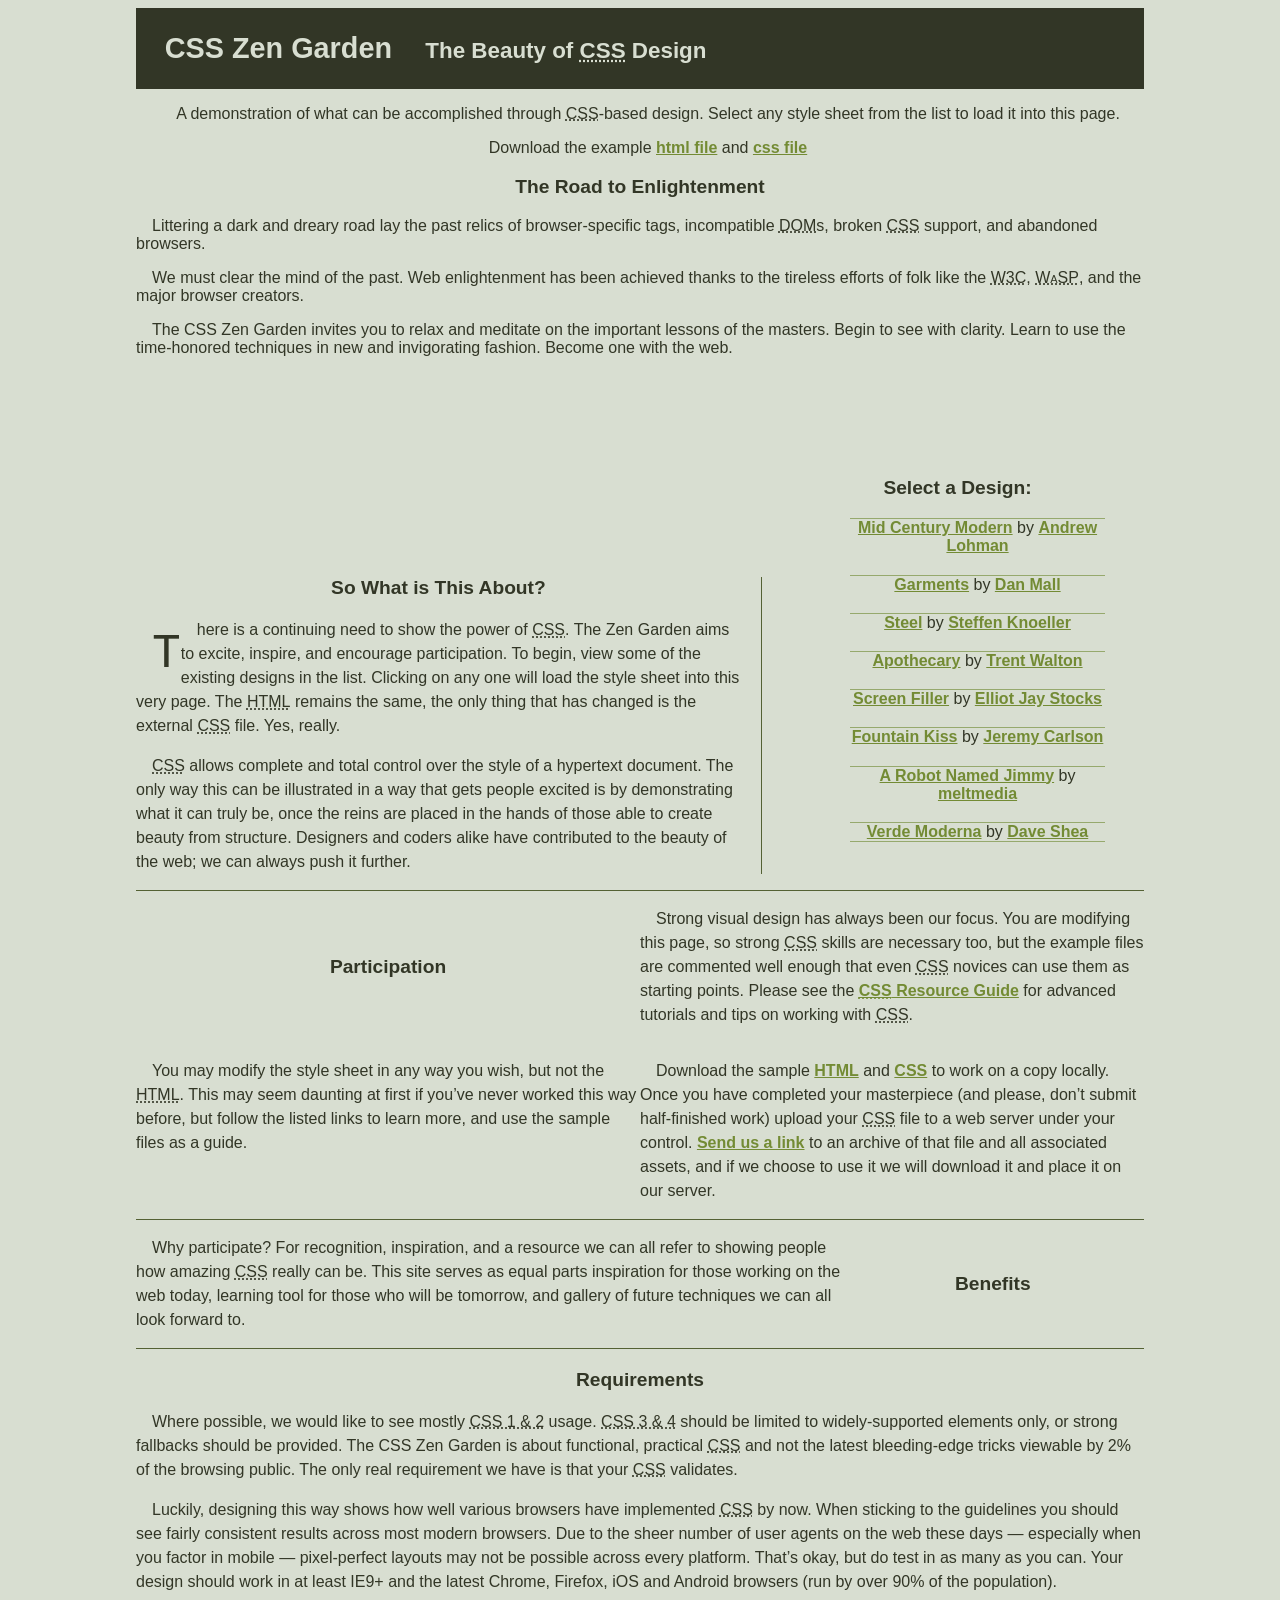
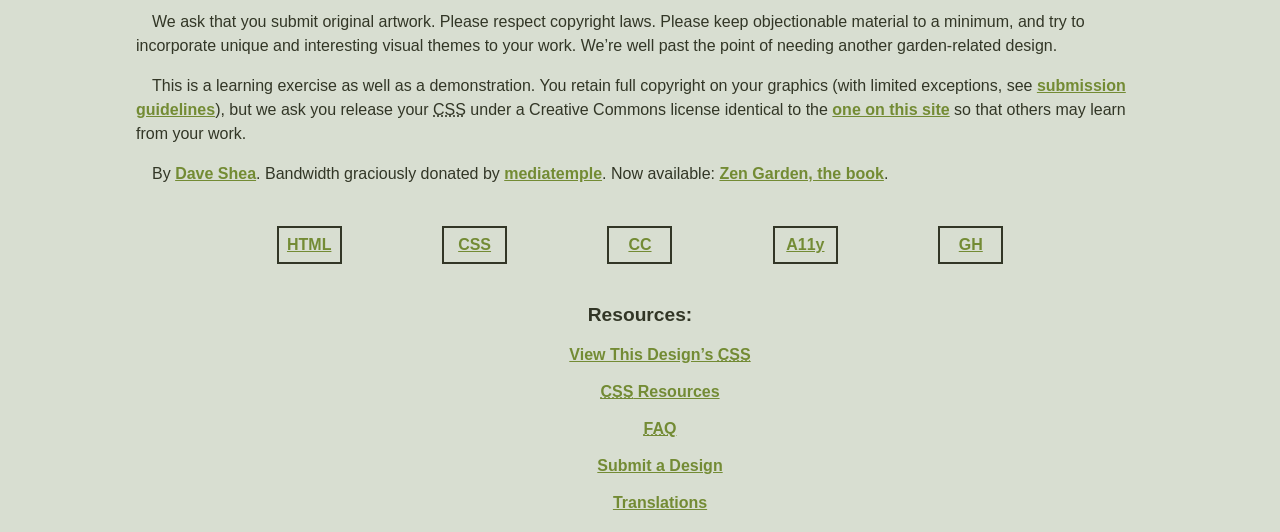
<file: CSS Zen Garden/index.html>
<!DOCTYPE html>
<html lang="en">
<head>
	<meta charset="utf-8">
	<title>CSS Zen Garden: The Beauty of CSS Design</title>

	<link rel="stylesheet" media="screen" href="style.css">
	<link rel="alternate" type="application/rss+xml" title="RSS" href="http://www.csszengarden.com/zengarden.xml">

	<meta name="viewport" content="width=device-width, initial-scale=1.0">
	<meta name="author" content="Dave Shea">
	<meta name="description" content="A demonstration of what can be accomplished visually through CSS-based design.">
	<meta name="robots" content="all">


	<!--[if lt IE 9]>
	<script src="script/html5shiv.js"></script>
	<![endif]-->
</head>

<!--



	View source is a feature, not a bug. Thanks for your curiosity and
	interest in participating!

	Here are the submission guidelines for the new and improved csszengarden.com:

	- CSS3? Of course! Prefix for ALL browsers where necessary.
	- go responsive; test your layout at multiple screen sizes.
	- your browser testing baseline: IE9+, recent Chrome/Firefox/Safari, and iOS/Android
	- Graceful degradation is acceptable, and in fact highly encouraged.
	- use classes for styling. Don't use ids.
	- web fonts are cool, just make sure you have a license to share the files. Hosted
	  services that are applied via the CSS file (ie. Google Fonts) will work fine, but
	  most that require custom HTML won't. TypeKit is supported, see the readme on this
	  page for usage instructions: https://github.com/mezzoblue/csszengarden.com/

	And a few tips on building your CSS file:

	- use :first-child, :last-child and :nth-child to get at non-classed elements
	- use ::before and ::after to create pseudo-elements for extra styling
	- use multiple background images to apply as many as you need to any element
	- use the Kellum Method for image replacement, if still needed. http://goo.gl/GXxdI
	- don't rely on the extra divs at the bottom. Use ::before and ::after instead.

		
-->

<body id="css-zen-garden">
<div class="page-wrapper">

	<section class="intro" id="zen-intro">
		<header role="banner">
			<h1>CSS Zen Garden</h1>
			<h2>The Beauty of <abbr title="Cascading Style Sheets">CSS</abbr> Design</h2>
		</header>

		<div class="summary" id="zen-summary" role="article">
			<p>A demonstration of what can be accomplished through <abbr title="Cascading Style Sheets">CSS</abbr>-based design. Select any style sheet from the list to load it into this page.</p>
			<p>Download the example <a href="/examples/index" title="This page's source HTML code, not to be modified.">html file</a> and <a href="/examples/style.css" title="This page's sample CSS, the file you may modify.">css file</a></p>
		</div>

		<div class="preamble" id="zen-preamble" role="article">
			<h3>The Road to Enlightenment</h3>
			<p>Littering a dark and dreary road lay the past relics of browser-specific tags, incompatible <abbr title="Document Object Model">DOM</abbr>s, broken <abbr title="Cascading Style Sheets">CSS</abbr> support, and abandoned browsers.</p>
			<p>We must clear the mind of the past. Web enlightenment has been achieved thanks to the tireless efforts of folk like the <abbr title="World Wide Web Consortium">W3C</abbr>, <abbr title="Web Standards Project">WaSP</abbr>, and the major browser creators.</p>
			<p>The CSS Zen Garden invites you to relax and meditate on the important lessons of the masters. Begin to see with clarity. Learn to use the time-honored techniques in new and invigorating fashion. Become one with the web.</p>
		</div>
	</section>

	<div class="main supporting" id="zen-supporting" role="main">
		<div class="explanation" id="zen-explanation" role="article">
			<h3>So What is This About?</h3>
			<p>There is a continuing need to show the power of <abbr title="Cascading Style Sheets">CSS</abbr>. The Zen Garden aims to excite, inspire, and encourage participation. To begin, view some of the existing designs in the list. Clicking on any one will load the style sheet into this very page. The <abbr title="HyperText Markup Language">HTML</abbr> remains the same, the only thing that has changed is the external <abbr title="Cascading Style Sheets">CSS</abbr> file. Yes, really.</p>
			<p><abbr title="Cascading Style Sheets">CSS</abbr> allows complete and total control over the style of a hypertext document. The only way this can be illustrated in a way that gets people excited is by demonstrating what it can truly be, once the reins are placed in the hands of those able to create beauty from structure. Designers and coders alike have contributed to the beauty of the web; we can always push it further.</p>
		</div>

		<div class="participation" id="zen-participation" role="article">
			<h3>Participation</h3>
			<p>Strong visual design has always been our focus. You are modifying this page, so strong <abbr title="Cascading Style Sheets">CSS</abbr> skills are necessary too, but the example files are commented well enough that even <abbr title="Cascading Style Sheets">CSS</abbr> novices can use them as starting points. Please see the <a href="/pages/resources/" title="A listing of CSS-related resources"><abbr title="Cascading Style Sheets">CSS</abbr> Resource Guide</a> for advanced tutorials and tips on working with <abbr title="Cascading Style Sheets">CSS</abbr>.</p>
			<p>You may modify the style sheet in any way you wish, but not the <abbr title="HyperText Markup Language">HTML</abbr>. This may seem daunting at first if you&#8217;ve never worked this way before, but follow the listed links to learn more, and use the sample files as a guide.</p>
			<p>Download the sample <a href="/examples/index" title="This page's source HTML code, not to be modified.">HTML</a> and <a href="/examples/style.css" title="This page's sample CSS, the file you may modify.">CSS</a> to work on a copy locally. Once you have completed your masterpiece (and please, don&#8217;t submit half-finished work) upload your <abbr title="Cascading Style Sheets">CSS</abbr> file to a web server under your control. <a href="/pages/submit/" title="Use the contact form to send us your CSS file">Send us a link</a> to an archive of that file and all associated assets, and if we choose to use it we will download it and place it on our server.</p>
		</div>

		<div class="benefits" id="zen-benefits" role="article">
			<h3>Benefits</h3>
			<p>Why participate? For recognition, inspiration, and a resource we can all refer to showing people how amazing <abbr title="Cascading Style Sheets">CSS</abbr> really can be. This site serves as equal parts inspiration for those working on the web today, learning tool for those who will be tomorrow, and gallery of future techniques we can all look forward to.</p>
		</div>

		<div class="requirements" id="zen-requirements" role="article">
			<h3>Requirements</h3>
			<p>Where possible, we would like to see mostly <abbr title="Cascading Style Sheets, levels 1 and 2">CSS 1 &amp; 2</abbr> usage. <abbr title="Cascading Style Sheets, levels 3 and 4">CSS 3 &amp; 4</abbr> should be limited to widely-supported elements only, or strong fallbacks should be provided. The CSS Zen Garden is about functional, practical <abbr title="Cascading Style Sheets">CSS</abbr> and not the latest bleeding-edge tricks viewable by 2% of the browsing public. The only real requirement we have is that your <abbr title="Cascading Style Sheets">CSS</abbr> validates.</p>
			<p>Luckily, designing this way shows how well various browsers have implemented <abbr title="Cascading Style Sheets">CSS</abbr> by now. When sticking to the guidelines you should see fairly consistent results across most modern browsers. Due to the sheer number of user agents on the web these days &#8212; especially when you factor in mobile &#8212; pixel-perfect layouts may not be possible across every platform. That&#8217;s okay, but do test in as many as you can. Your design should work in at least IE9+ and the latest Chrome, Firefox, iOS and Android browsers (run by over 90% of the population).</p>
			<p>We ask that you submit original artwork. Please respect copyright laws. Please keep objectionable material to a minimum, and try to incorporate unique and interesting visual themes to your work. We&#8217;re well past the point of needing another garden-related design.</p>
			<p>This is a learning exercise as well as a demonstration. You retain full copyright on your graphics (with limited exceptions, see <a href="/pages/submit/guidelines/">submission guidelines</a>), but we ask you release your <abbr title="Cascading Style Sheets">CSS</abbr> under a Creative Commons license identical to the <a href="http://creativecommons.org/licenses/by-nc-sa/3.0/" title="View the Zen Garden's license information.">one on this site</a> so that others may learn from your work.</p>
			<p role="contentinfo">By <a href="http://www.mezzoblue.com/">Dave Shea</a>. Bandwidth graciously donated by <a href="http://www.mediatemple.net/">mediatemple</a>. Now available: <a href="http://www.amazon.com/exec/obidos/ASIN/0321303474/mezzoblue-20/">Zen Garden, the book</a>.</p>
		</div>

		<footer>
			<a href="http://validator.w3.org/check/referer" title="Check the validity of this site&#8217;s HTML" class="zen-validate-html">HTML</a>
			<a href="http://jigsaw.w3.org/css-validator/check/referer" title="Check the validity of this site&#8217;s CSS" class="zen-validate-css">CSS</a>
			<a href="http://creativecommons.org/licenses/by-nc-sa/3.0/" title="View the Creative Commons license of this site: Attribution-NonCommercial-ShareAlike." class="zen-license">CC</a>
			<a href="http://mezzoblue.com/zengarden/faq/#aaa" title="Read about the accessibility of this site" class="zen-accessibility">A11y</a>
			<a href="https://github.com/mezzoblue/csszengarden.com" title="Fork this site on Github" class="zen-github">GH</a>
		</footer>

	</div>


	<aside class="sidebar" role="complementary">
		<div class="wrapper">

			<div class="design-selection" id="design-selection">
				<h3 class="select">Select a Design:</h3>
				<nav role="navigation">
					<ul>
					<li>
						<a href="/221/" class="design-name">Mid Century Modern</a> by						<a href="http://andrewlohman.com/" class="designer-name">Andrew Lohman</a>
					</li>					<li>
						<a href="/220/" class="design-name">Garments</a> by						<a href="http://danielmall.com/" class="designer-name">Dan Mall</a>
					</li>					<li>
						<a href="/219/" class="design-name">Steel</a> by						<a href="http://steffen-knoeller.de" class="designer-name">Steffen Knoeller</a>
					</li>					<li>
						<a href="/218/" class="design-name">Apothecary</a> by						<a href="http://trentwalton.com" class="designer-name">Trent Walton</a>
					</li>					<li>
						<a href="/217/" class="design-name">Screen Filler</a> by						<a href="http://elliotjaystocks.com/" class="designer-name">Elliot Jay Stocks</a>
					</li>					<li>
						<a href="/216/" class="design-name">Fountain Kiss</a> by						<a href="http://jeremycarlson.com" class="designer-name">Jeremy Carlson</a>
					</li>					<li>
						<a href="/215/" class="design-name">A Robot Named Jimmy</a> by						<a href="http://meltmedia.com/" class="designer-name">meltmedia</a>
					</li>					<li>
						<a href="/214/" class="design-name">Verde Moderna</a> by						<a href="http://www.mezzoblue.com/" class="designer-name">Dave Shea</a>
					</li>					</ul>
				</nav>
			</div>

			<div class="design-archives" id="design-archives">
				<h3 class="archives">Archives:</h3>
				<nav role="navigation">
					<ul>
						<li class="next">
							<a href="/214/page1">
								Next Designs <span class="indicator">&rsaquo;</span>
							</a>
						</li>
						<li class="viewall">
							<a href="/pages/alldesigns/" title="View every submission to the Zen Garden.">
								View All Designs							</a>
						</li>
					</ul>
				</nav>
			</div>

			<div class="zen-resources" id="zen-resources">
				<h3 class="resources">Resources:</h3>
				<ul>
					<li class="view-css">
						<a href="style.css" title="View the source CSS file of the currently-viewed design.">
							View This Design&#8217;s <abbr title="Cascading Style Sheets">CSS</abbr>						</a>
					</li>
					<li class="css-resources">
						<a href="/pages/resources/" title="Links to great sites with information on using CSS.">
							<abbr title="Cascading Style Sheets">CSS</abbr> Resources						</a>
					</li>
					<li class="zen-faq">
						<a href="/pages/faq/" title="A list of Frequently Asked Questions about the Zen Garden.">
							<abbr title="Frequently Asked Questions">FAQ</abbr>						</a>
					</li>
					<li class="zen-submit">
						<a href="/pages/submit/" title="Send in your own CSS file.">
							Submit a Design						</a>
					</li>
					<li class="zen-translations">
						<a href="/pages/translations/" title="View translated versions of this page.">
							Translations						</a>
					</li>
				</ul>
			</div>
		</div>
	</aside>


</div>

<!--

	These superfluous divs/spans were originally provided as catch-alls to add extra imagery.
	These days we have full ::before and ::after support, favour using those instead.
	These only remain for historical design compatibility. They might go away one day.
		
-->
<div class="extra1" role="presentation"></div><div class="extra2" role="presentation"></div><div class="extra3" role="presentation"></div>
<div class="extra4" role="presentation"></div><div class="extra5" role="presentation"></div><div class="extra6" role="presentation"></div>

</body>
</html>
</file>
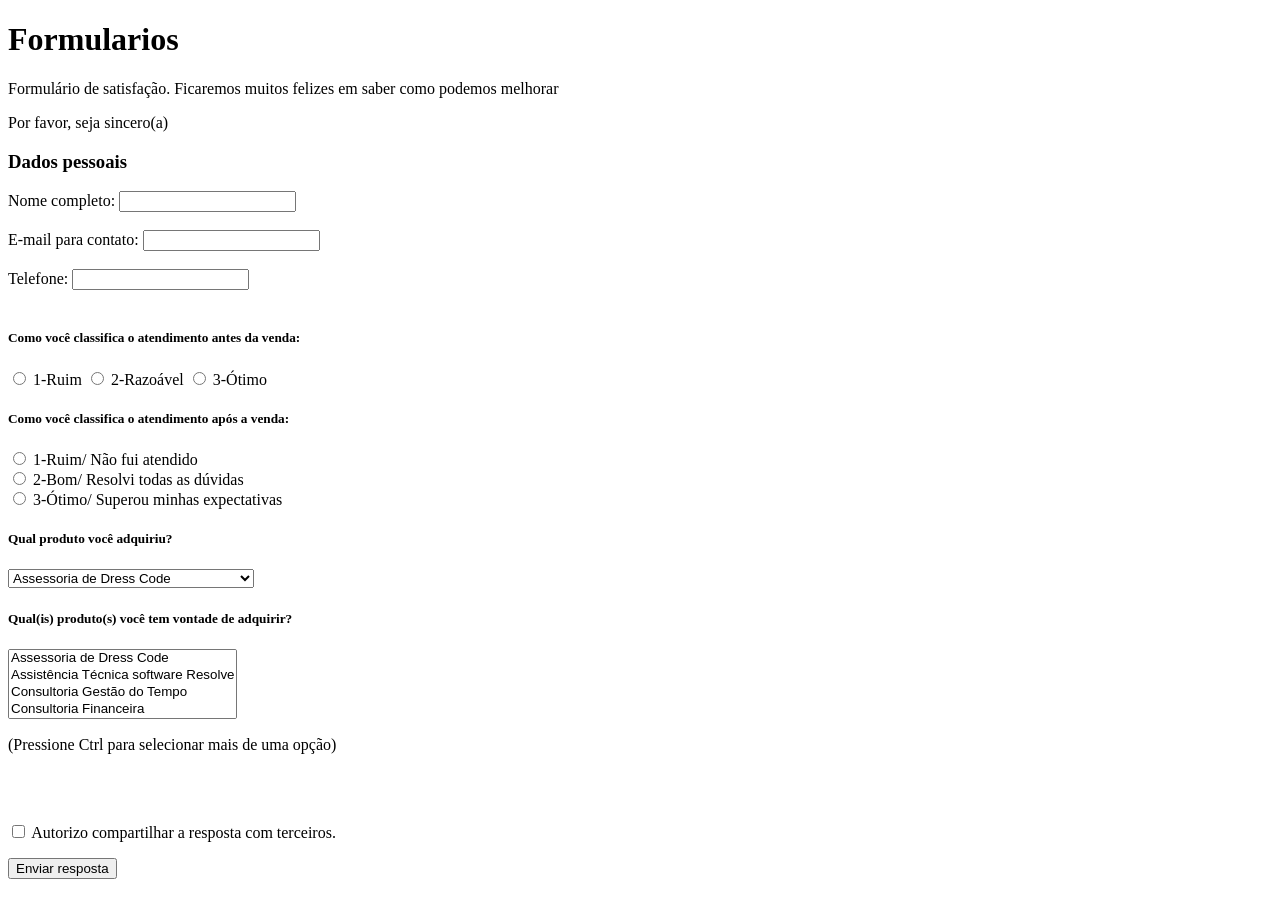
<file: formulario.html>
<!DOCTYPE html>
<html >
<head>
    <title>Formularios PD</title>
</head>

<body>
    <h1>Formularios</h1>
    <P>Formulário de satisfação. Ficaremos muitos felizes em saber como podemos melhorar</P>
    <p>Por favor, seja sincero(a)</P>
        <form action="destino.html" method="POST">
            <section>
                <h3>Dados pessoais</h3>
                <label for="nome">Nome completo:</label>
                <input id="nome" type="text"/>
                <br></br>
                <label for="email">E-mail para contato:</label>
                <input id="email" type="email"/>
                <br></br>
                <label for="tel">Telefone:</label>
                <input id="tel" type="tel"/>
                <br></br>
                
            </section>
            
            <section>
                <p>
                    <h5>Como você classifica o atendimento antes da venda:</h5>
                    <input type="radio" name="atendimentopre" id="1"/>
                    <label for="1">1-Ruim</label>
                    <input type="radio" name="atendimentopre" id="2"/>
                    <label for="2">2-Razoável</label>
                    <input type="radio" name="atendimentopre" id="3"/>
                    <label for="3">3-Ótimo</label>

                </p>
                <p>
                    <h5>Como você classifica o atendimento após a venda:</h5>
                    <input type="radio" name="atendimentopos" id="4"/>
                    <label for="4">1-Ruim/ Não fui atendido </label>
                    <br>
                    <input type="radio" name="atendimentopos" id="5"/>
                    <label for="5">2-Bom/ Resolvi todas as dúvidas </label>
                    <br>
                    <input type="radio" name="atendimentopos" id="6"/>
                    <label for="6">3-Ótimo/ Superou minhas expectativas </label>
                   
                </p>
               
                <p>
                    <label for="produto">
                        <h5>Qual produto você adquiriu?</h5>
                    </label>
                    <select>
                        <option>Assessoria de Dress Code</option>
                        <option>Assistência Técnica software Resolve</option>
                        <option>Consultoria Gestão do Tempo</option>
                        <option>Consultoria Financeira</option>
                        <option>Treinamento Software Resolve</option>    
                    </select>
                </p>
                <p>
                    <label for="produto">
                        <h5>Qual(is) produto(s) você tem vontade de adquirir?</h5>
                    </label>
                    <select multiple>
                        <option>Assessoria de Dress Code</option>
                        <option>Assistência Técnica software Resolve</option>
                        <option>Consultoria Gestão do Tempo</option>
                        <option>Consultoria Financeira</option>
                        <option>Treinamento Software Resolve</option>    
                    </select>
                    <p>(Pressione Ctrl para selecionar mais de uma opção)</p>
                </p>
                <br></br>
                <p>
                    <input id="aceitotermos" type="checkbox" />
                    <label for="aceitotermos">Autorizo compartilhar a resposta com terceiros.</label>
                </p>
                <p>
                    <input type="submit" value="Enviar resposta" />
                </p>
            </section>
        </form>
         
 </body>
</html>
</file>
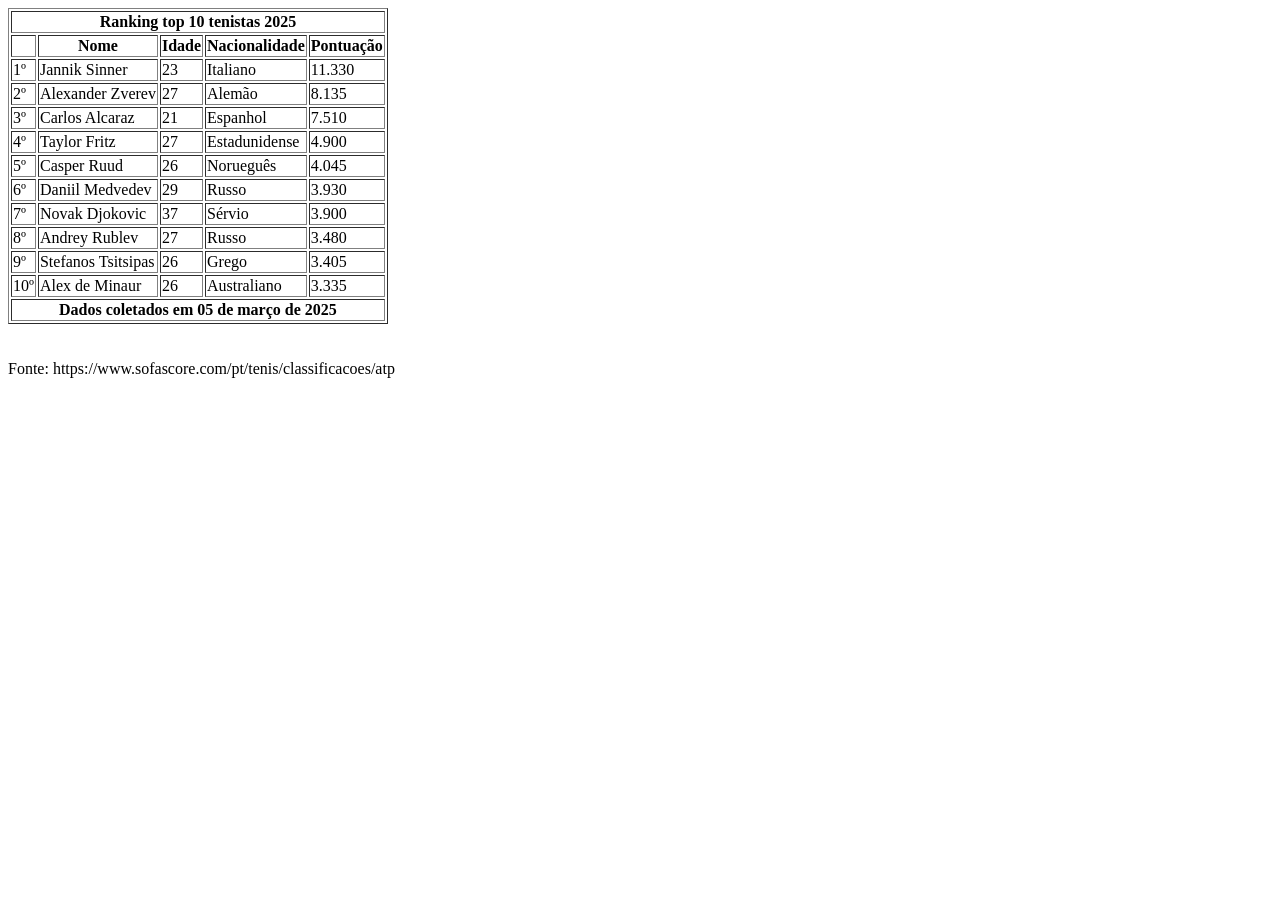
<file: tenistas.html>
<!DOCTYPE html>
<html >
<head>
    <title>Tabelas PD</title>
</head>
<body>
    <table border="1">
        <thead>
            <tr>
                <th colspan="5">Ranking top 10 tenistas 2025</th>
            </tr>
            <tr>
                <th></th>
                <th>Nome</th>
                <th>Idade</th>
                <th>Nacionalidade</th>
                <th>Pontuação</th>
            </tr>
        </thead> 
        <tbody>
            <tr>
                <td>1º</td>
                <td>Jannik Sinner</td>
                <td>23</td>
                <td>Italiano</td>
                <td>11.330</td>
            </tr>
            <tr>
                <td>2º</td>
                <td>Alexander Zverev</td>
                <td>27</td>
                <td>Alemão</td>
                <td>8.135</td>
            </tr>
            <tr>
                <td>3º</td>
                <td>Carlos Alcaraz</td>
                <td>21</td>
                <td>Espanhol</td>
                <td>7.510</td>
            </tr>
            <tr>
                <td>4º</td>
                <td>Taylor Fritz</td>
                <td>27</td>
                <td>Estadunidense</td>
                <td>4.900</td>
            </tr>
            <tr>
                <td>5º</td>
                <td>Casper Ruud</td>
                <td>26</td>
                <td>Norueguês</td>
                <td>4.045</td>
            </tr>
            <tr>
                <td>6º</td>
                <td>Daniil Medvedev</td>
                <td>29</td>
                <td>Russo</td>
                <td>3.930</td>
            </tr>
            <tr>
                <td>7º</td>
                <td>Novak Djokovic</td>
                <td>37</td>
                <td>Sérvio</td>
                <td>3.900</td>
            </tr>
            <tr>
                <td>8º</td>
                <td>Andrey Rublev</td>
                <td>27</td>
                <td>Russo</td>
                <td>3.480</td>
            </tr>
            <tr>
                <td>9º</td>
                <td>Stefanos Tsitsipas</td>
                <td>26</td>
                <td>Grego</td>
                <td>3.405</td>
            </tr>
            <tr>
                <td>10º</td>
                <td>Alex de Minaur</td>
                <td>26</td>
                <td>Australiano</td>
                <td>3.335</td>
            </tr>
        </tbody>
        <tfoot>
            <th colspan="5"> Dados coletados em 05 de março de 2025</th>
        </tfoot>
    </table>
   </body>
   <br></br>
   <footer>
    Fonte: https://www.sofascore.com/pt/tenis/classificacoes/atp
   </footer>
   </html>
</file>
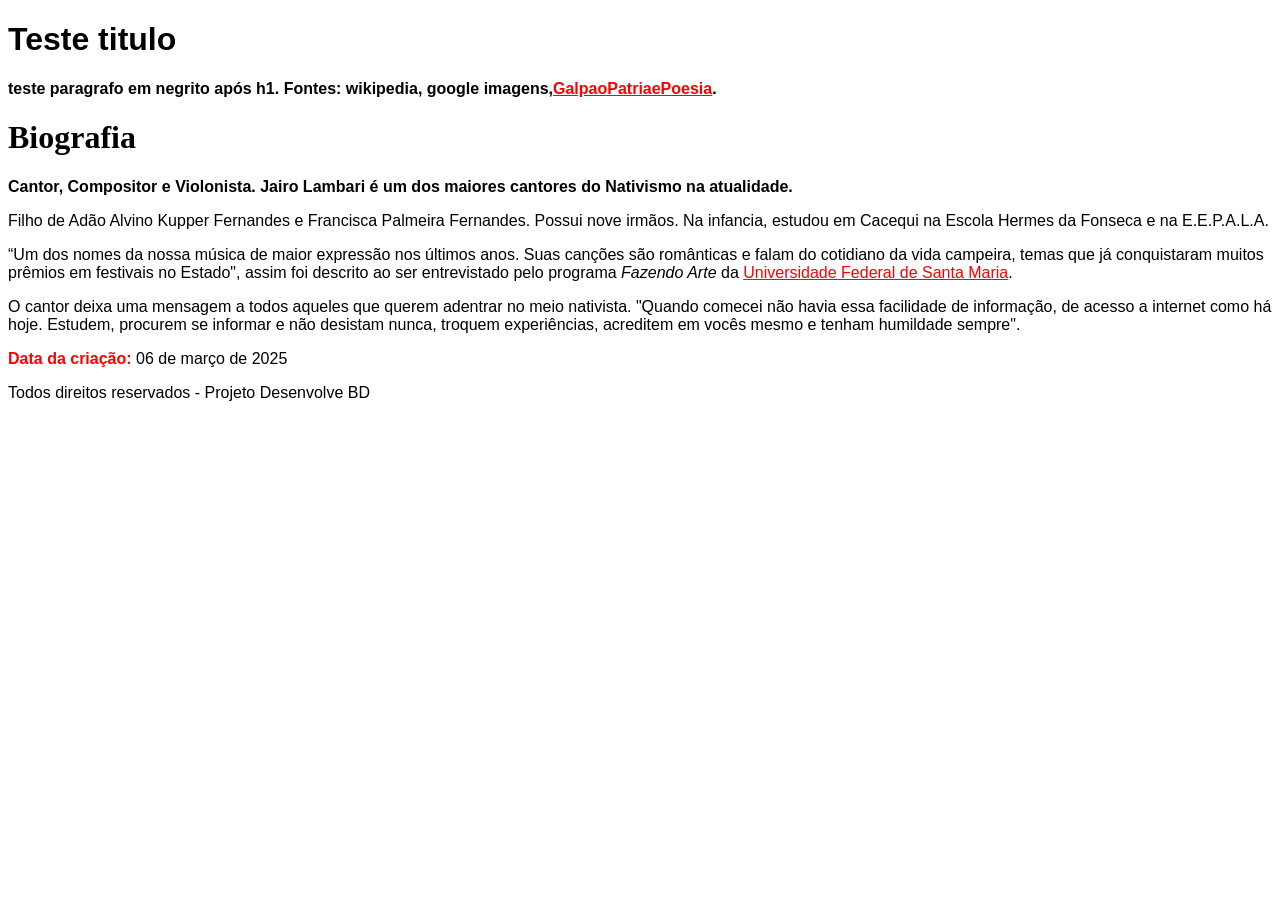
<file: CSS Seletores/seletores.html>
<!DOCTYPE html>
<html >
<head>
    <title>CSS Seletores</title>
    <link href="seletores.css" rel="stylesheet"/>
</head>
<body>
    <h1 class="destaque">Teste titulo</h1>
    <p class="destaque">teste paragrafo em negrito após h1. <strong>Fontes:</strong> wikipedia, google imagens,<a href="https://galpaopatriaepoesia.blogspot.com/2015/09/jairo-lambari-fernandes.html">GalpaoPatriaePoesia</a>.</p>
    <h1 id=bio>Biografia</h1>
    <p>Cantor, Compositor e Violonista. Jairo Lambari <strong>é um dos maiores cantores do Nativismo na atualidade</strong>.</p>
    <p>Filho de Adão Alvino Kupper Fernandes e Francisca Palmeira Fernandes. Possui nove irmãos. Na infancia, estudou em Cacequi na Escola Hermes da Fonseca e na E.E.P.A.L.A.</p>
    <p>“Um dos nomes da nossa música de maior expressão nos últimos anos. Suas canções são românticas e falam do cotidiano da vida campeira, temas que já conquistaram muitos prêmios em festivais no Estado", assim foi descrito ao ser entrevistado pelo programa <em>Fazendo Arte</em> da <a href="https://pt.wikipedia.org/wiki/Universidade_Federal_de_Santa_Maria">Universidade Federal de Santa Maria</a>.</p>
    <p>O cantor deixa uma mensagem a todos aqueles que querem adentrar no meio nativista. "Quando comecei não havia essa facilidade de informação, de acesso a internet como há hoje. Estudem, procurem se informar e não desistam nunca, troquem experiências, acreditem em vocês mesmo e tenham humildade sempre".</p>
    <p><strong class="destaque">Data da criação: </strong> 06 de março de 2025</p>
    <p>Todos direitos reservados - Projeto Desenvolve BD</p>
</body>
</html>
</file>
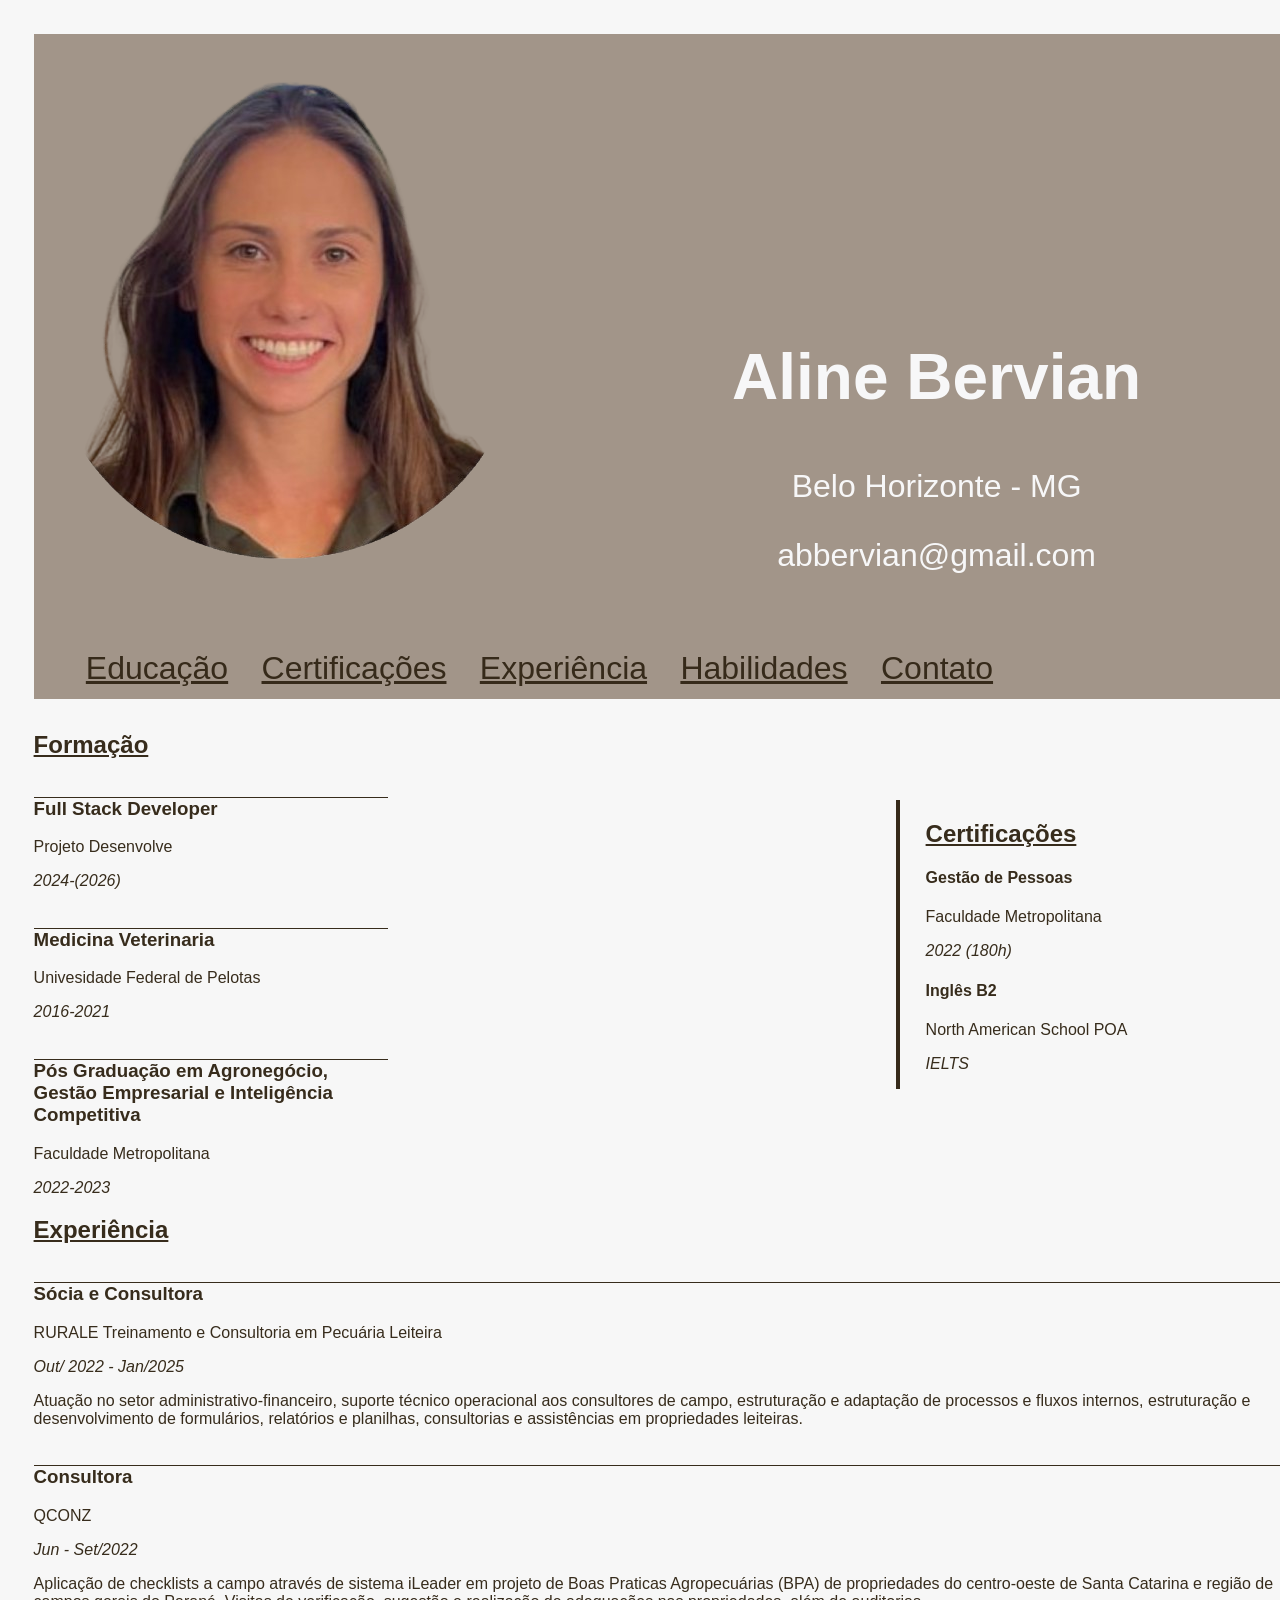
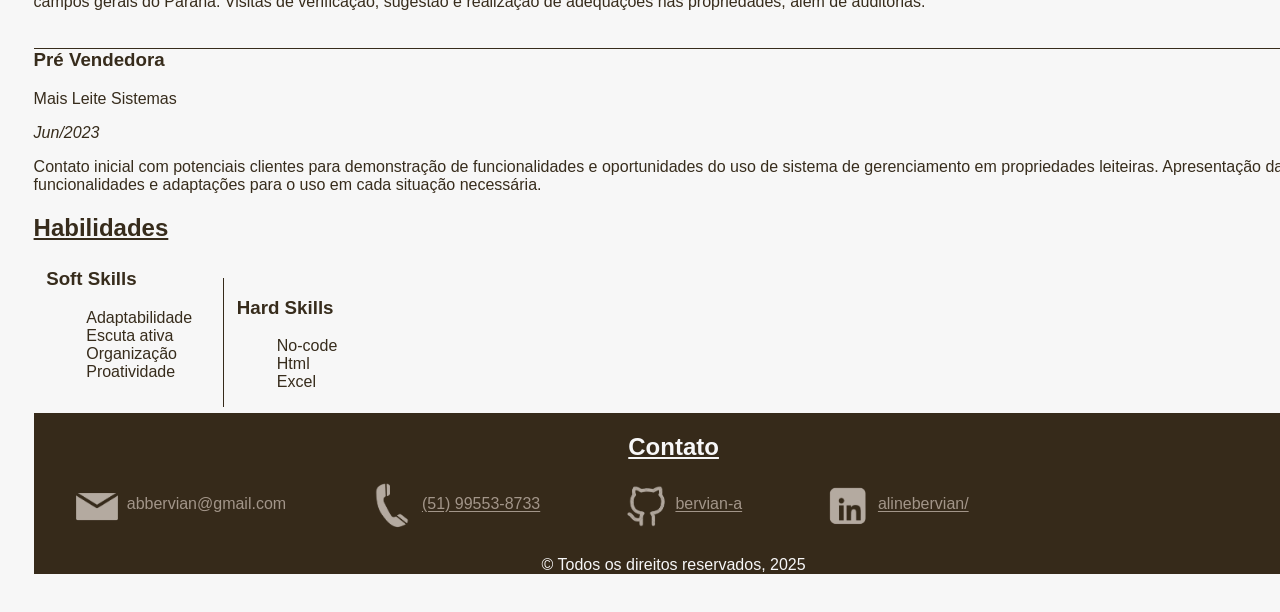
<file: CV/curriculo.html>
<!DOCTYPE html>
<html lang="ptbr">
<head>
    <meta charset="UTF-8">
    <meta name="viewport" content="width=device-width, initial-scale=1.0">

    <link rel="stylesheet" media="screen" href="style.css">

    <title>CV Aline Bervian</title>
</head>
<body class="body">
    <header class="cabecalho">
        <section class="cabecalho-infos">
            <aside id="cabecalho-img">
                <p class="infos-pessoais" id="imgprofile">
                    <img src="perfil-removebg-preview.png" /> 
                </p>
            </aside>
            <div id="cabecalho-info">
                <h1 class="infos-pessoais" id="nome">Aline Bervian</h1>
                <p class="infos-pessoais" id="endereco"> Belo Horizonte - MG </p>
                <p class="infos-pessoais" id="email"> abbervian@gmail.com </p>
            </div>           
        </section>
        <aside class="cabecalho-nav">
            <nav class="nav" role="navigation">
                <ul>
                    <li>
                        <a href="#educacao">Educação</a>
                    </li>
                    <li>
                        <a href="#certificacoes">Certificações</a>
                    </li>
                    <li>
                        <a href="#experiencia">Experiência</a>
                    </li>
                    <li>
                        <a href="#habilidades">Habilidades</a>
                    </li>
                    <li>
                        <a href="#contatos">Contato</a>
                    </li>
    
                </ul>
            </nav>
        </aside>

        
    </header>
    <main class="main">
        <div class="bloco1">
            <section class="formacao">
                <h2 class="subtitulo" id="educacao">Formação</h2>
                <div class="pd">
                    <h3 class="curso">Full Stack Developer</h3>
                    <p class="instituicao">Projeto Desenvolve</p>
                    <p id="ano">2024-(2026)</p>
                </div>
                <div class="ufpel">
                    <h3 class="curso">Medicina Veterinaria</h3>
                    <p class="instituicao">Univesidade Federal de Pelotas</p>
                    <p id="ano">2016-2021</p>
                </div>
                <div class="pg">
                    <h3 class="curso">Pós Graduação em Agronegócio, Gestão Empresarial e Inteligência Competitiva</h3>
                    <p class="instituicao">Faculdade Metropolitana</p>
                    <p id="ano">2022-2023</p>
                </div>
            </section>
        </div>
            <aside>
                <section class="certificacoes">
                    <h2 class="subtitulo" id="certificacoes">Certificações</h2>
                    <div class="gestao-pessoas">
                        <h4 class="curso">Gestão de Pessoas</h4>
                        <p class="instituicao">Faculdade Metropolitana</p>
                        <p class="curso" id="ano">2022 (180h)</p>
                    </div>
                    <div class="ingles">
                        <h4 class="curso">Inglês B2</h4>
                        <p class="instituicao">North American School POA</p>
                        <p class="curso" id="ano">IELTS</p>
                    </div>
                </section>
            </aside>
        
        
        <div class="bloco2">
            <section class="experiencia">
                <h2 class="subtitulo" id="experiencia">Experiência</h2>
                <div class="rurale">
                    <h3 class="cargo">Sócia e Consultora</h3>
                    <p class="empresa">RURALE Treinamento e Consultoria em Pecuária Leiteira</p>
                    <p class="periodo">Out/ 2022 - Jan/2025</p>
                    <p class="descricao-cargo">Atuação no setor administrativo-financeiro, suporte técnico operacional aos consultores de campo, estruturação e adaptação de processos e fluxos internos, estruturação e desenvolvimento de formulários, relatórios e planilhas, consultorias e assistências em propriedades leiteiras.</p>
    
                </div>
    
                <div class="qconz">
                    <h3 class="cargo">Consultora</h3>
                    <p class="empresa">QCONZ</p>
                    <p class="periodo">Jun - Set/2022</p>
                    <p class="descricao-cargo">Aplicação de checklists a campo através de sistema iLeader em projeto de Boas Praticas Agropecuárias (BPA) de propriedades do centro-oeste de Santa Catarina e região de campos gerais do Paraná. Visitas de verificação, sugestão e realização de adequações nas propriedades, além de auditorias.</p>
                </div>
    
                <div class="mais-leite">
                    <h3 class="cargo">Pré Vendedora</h3>
                    <p class="empresa">Mais Leite Sistemas</p>
                    <p class="periodo">Jun/2023</p>
                    <p class="descricao-cargo">Contato inicial com potenciais clientes para demonstração de funcionalidades e oportunidades do uso de sistema de gerenciamento em propriedades leiteiras. Apresentação das funcionalidades e adaptações para o uso em cada situação necessária.</p>
                </div>
            </section>

        <section class="habilidades">
            <h2 class="subtitulo" id="habilidades">Habilidades</h2>
            <div class="soft-skils">
                <h3>Soft Skills</h3>
                <ul>
                    <li>Adaptabilidade</li>                
                    <li>Escuta ativa</li>
                    <li>Organização</li>
                    <li>Proatividade</li>
                </ul>
            </div>
            <aside>
                <div class="hard-skils">
                    <h3>Hard Skills</h3>
                    <ul>
                        <li>No-code</li>                
                        <li>Html</li>
                        <li>Excel</li>
                    </ul>
                </div>
            </aside>
                    </section>

        </div>
        
    </main>

    <footer class="rodape">
        <div class="contatos">
            <h2 class="subtitulo" id="contatos">Contato</h2>
            <p id="email">
                <img src="email-removebg-preview.png" />
                abbervian@gmail.com
            </p>
            <p id="tel">
                <img src="tel-removebg-preview.png" />
                <a href="wa.link/9r8ejo">(51) 99553-8733</a>
            </p>
            <p id="git">
                <img src="git-removebg-preview.png" />
                <a href="https://github.com/bervian-a">bervian-a</a>
            </p>
            <p id="linkedin">
                <img src="in-removebg-preview.png" />
                <a href="www.linkedin.com/in/alinebervian/">alinebervian/</a>
            </p>
        </div>
        <div class="copyright">
            <p>
                © Todos os direitos reservados, 2025
            </p>

        </div>

    </footer>
    
</body>
</html>
</file>
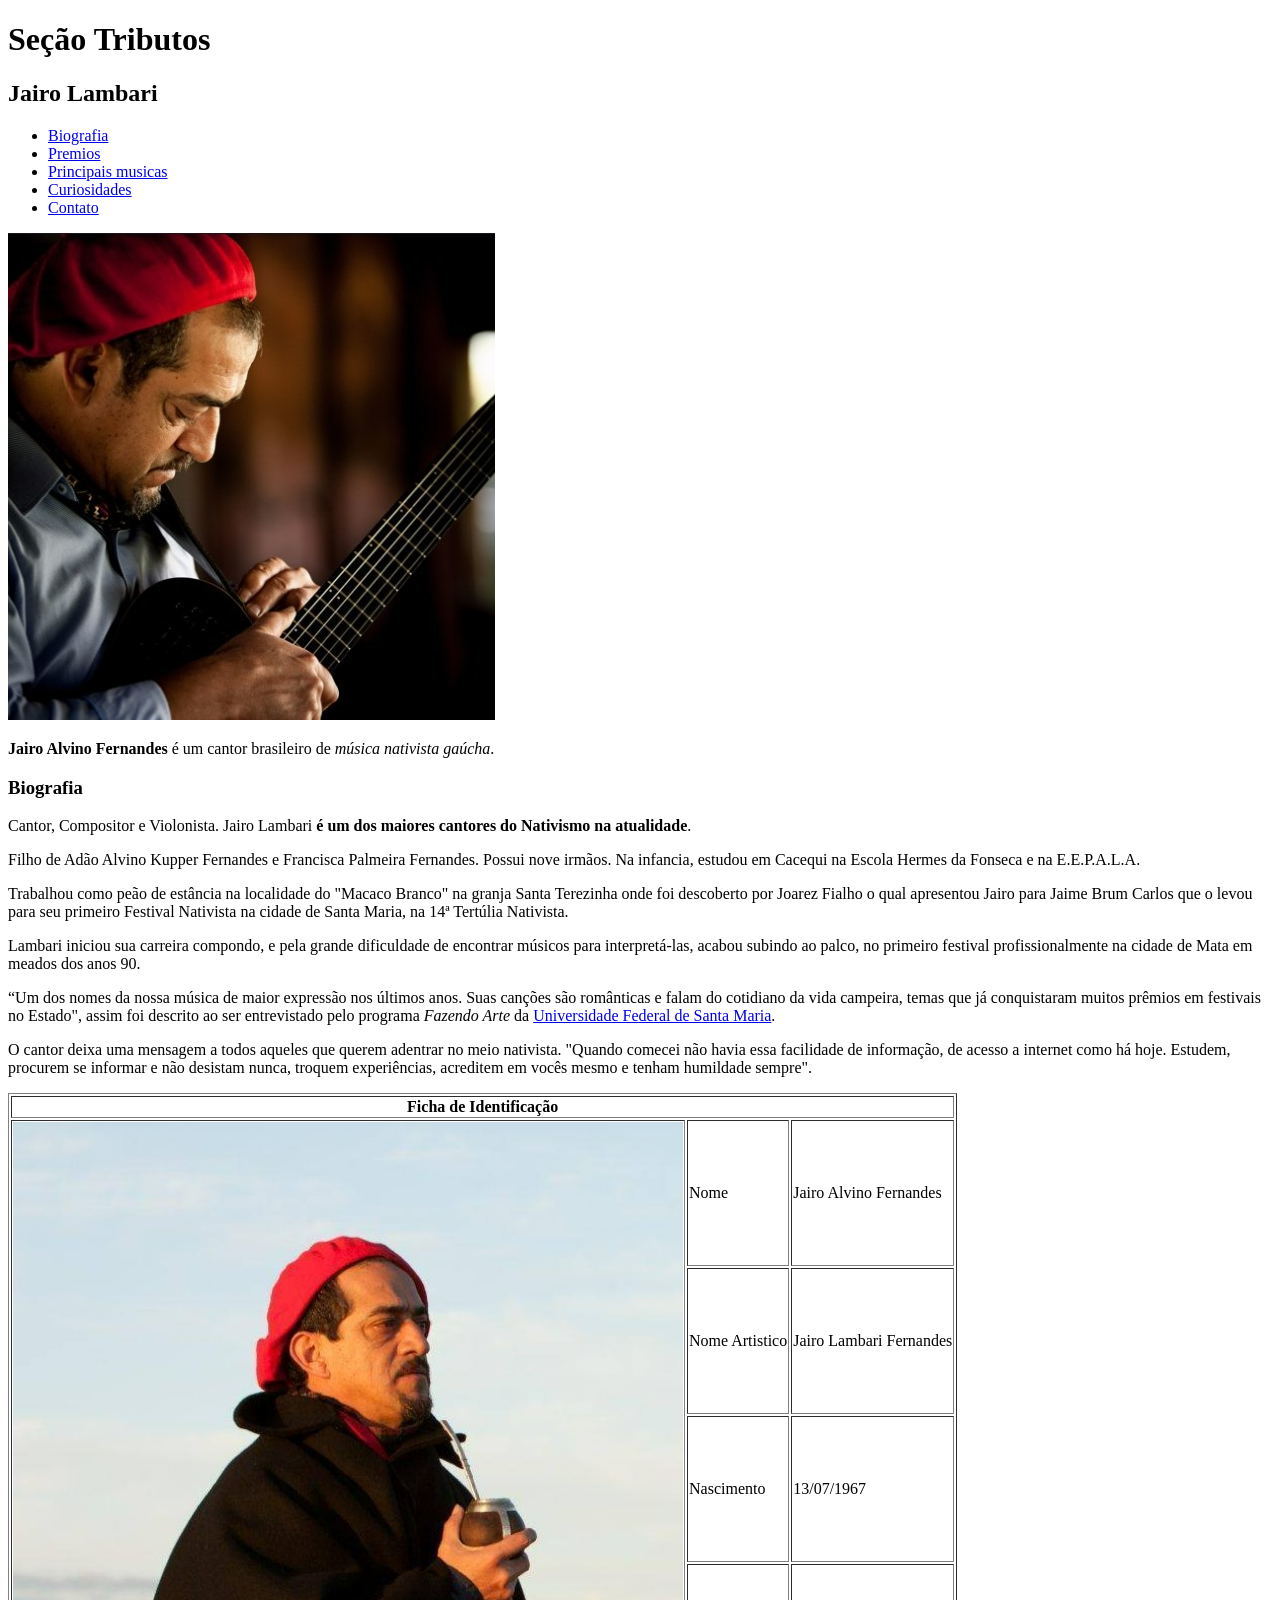
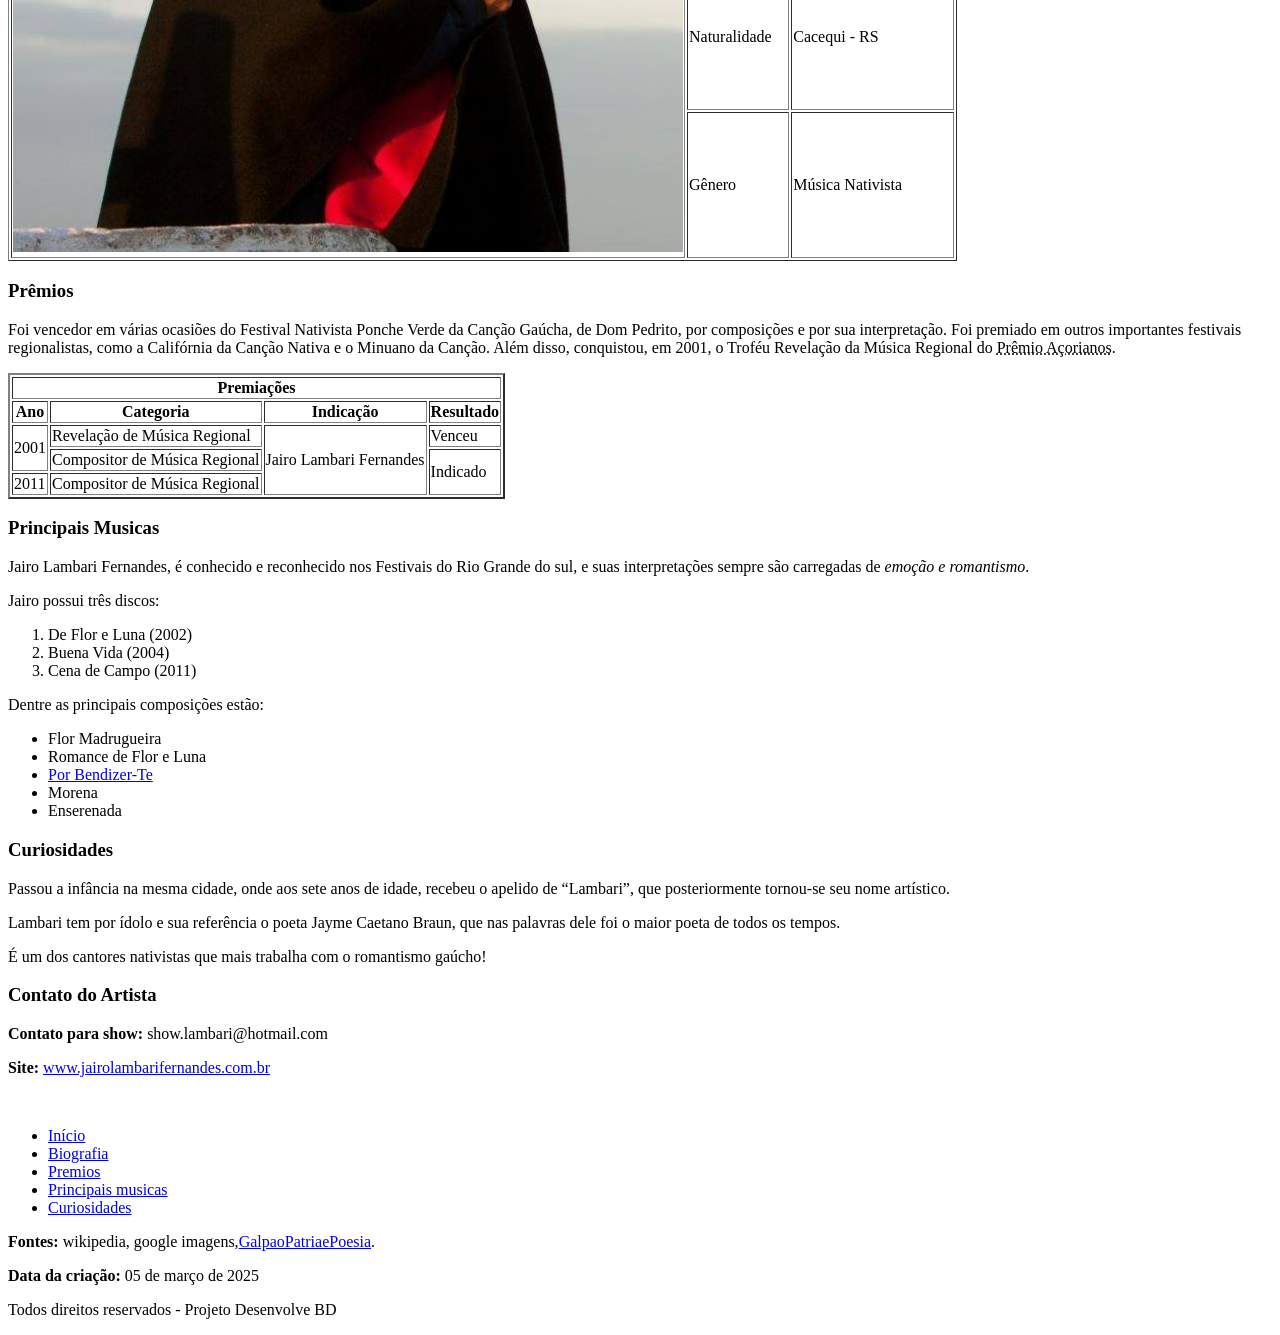
<file: Tributo/tributo.html>
<!DOCTYPE html>
<html >
<head>
    <title>Tributo</title>
</head>
<body>
    <header>
    <h1>Seção Tributos</h1>
    <h2 id=ini>Jairo Lambari</h2>
    <ul>
        <li>
            <a href="#bio">Biografia</a>
        </li>
        <li>
            <a href="#pre">Premios</a>
        </li>
        <li>
            <a href="#mus">Principais musicas</a>
        </li>
        <li>
            <a href="#cur">Curiosidades</a>
        </li>
        <li>
            <a href="#con">Contato</a>
        </li>
    </ul>
    <aside>
        <img src="jairo lambari 1.jpg" />
    </aside>
    </header>
    <main>
        <section>
            <p>
                <STRONG>Jairo Alvino Fernandes</STRONG> é um cantor brasileiro de <em>música nativista gaúcha</em>.
            </p>
            
            <h3 id=bio>Biografia</h3>
            <p>
            Cantor, Compositor e Violonista. Jairo Lambari <strong>é um dos maiores cantores do Nativismo na atualidade</strong>.
            </p>
            <p>
                Filho de Adão Alvino Kupper Fernandes e Francisca Palmeira Fernandes. Possui nove irmãos. Na infancia, estudou em Cacequi na Escola Hermes da Fonseca e na E.E.P.A.L.A.
            </p>
            <p>
                Trabalhou como peão de estância na localidade do "Macaco Branco" na granja Santa Terezinha onde foi descoberto por Joarez Fialho o qual apresentou Jairo para Jaime Brum Carlos que o levou para seu primeiro Festival Nativista na cidade de Santa Maria, na 14ª Tertúlia Nativista.
            </p>
            <p>
                Lambari iniciou sua carreira compondo, e pela grande dificuldade de encontrar músicos para interpretá-las, acabou subindo ao palco, no primeiro festival profissionalmente na cidade de Mata em meados dos anos 90.
            </p>
            <p>
                “Um dos nomes da nossa música de maior expressão nos últimos anos. Suas canções são românticas e falam do cotidiano da vida campeira, temas que já conquistaram muitos prêmios em festivais no Estado", assim foi descrito ao ser entrevistado pelo programa <em>Fazendo Arte</em> da <a href="https://pt.wikipedia.org/wiki/Universidade_Federal_de_Santa_Maria">Universidade Federal de Santa Maria</a>.
            </p>
            <p>
                O cantor deixa uma mensagem a todos aqueles que querem adentrar no meio nativista. "Quando comecei não havia essa facilidade de informação, de acesso a internet como há hoje. Estudem, procurem se informar e não desistam nunca, troquem experiências, acreditem em vocês mesmo e tenham humildade sempre".
            </p>
          
        </section>
                
        <aside>
            <table border="1">
                <thead>
                    <tr>
                        <th colspan="3">Ficha de Identificação</th>
                    </tr>
                </thead> 
                <tbody>
                    <tr>
                        <td rowspan="5">
                            <img src="jairo lambari perfil.jpg" />
                        </td>
                        <td>Nome</td>
                        <td>Jairo Alvino Fernandes</td>
                    </tr>
                    <tr>
                        <td>Nome Artistico</td>
                        <td>Jairo Lambari Fernandes</td>
                    </tr>
                    <tr>
                        <td>Nascimento</td>
                        <td>13/07/1967</td>
                    </tr>
                    <tr>
                        <td>Naturalidade</td>
                        <td>Cacequi - RS</td>
                    </tr>
                    <tr>
                        <td>Gênero</td>
                        <td>Música Nativista</td>
                    </tr>
                </tbody>
            </table>
        </aside>

        <section>
            <h3 id=pre>Prêmios</h3>
            <p>
                Foi vencedor em várias ocasiões do Festival Nativista Ponche Verde da Canção Gaúcha, de Dom Pedrito, por composições e por sua interpretação. Foi premiado em outros importantes festivais regionalistas, como a Califórnia da Canção Nativa e o Minuano da Canção. Além disso, conquistou, em 2001, o Troféu Revelação da Música Regional do <abbr title="Premiação concedida pela Prefeitura de Porto Alegre, para os melhores do ano nas áreas de música, teatro, dança, literatura e artes plásticas e é considerado o mais importante prêmio cultural do estado do Rio Grande do Sul.">Prêmio Açorianos</abbr>.
            </p>
            <table border="2">
                <thead>
                    <tr>
                        <th colspan="4">Premiações</th>
                    </tr>
                    <tr>
                        <th>Ano</th>
                        <th>Categoria</th>
                        <th>Indicação</th>
                        <th>Resultado</th>
                    </tr>
                </thead> 
                <tbody>
                    <tr>
                        <td rowspan="2">2001</td>
                        <td>Revelação de Música Regional</td>
                        <td rowspan="3">Jairo Lambari Fernandes</td>
                        <td>Venceu</td>
                    </tr>
                    <tr>
                        <td>Compositor de Música Regional</td>
                        <td rowspan="2">Indicado</td>
                    </tr>
                    <tr>
                        <td>2011</td>
                        <td>Compositor de Música Regional</td>
                    </tr>
                </tbody>
            </table>
        </section>

        <section>
            <h3 id=mus>Principais Musicas</h3>
            <p>
                Jairo Lambari Fernandes, é conhecido e reconhecido nos Festivais do Rio Grande do sul, e suas interpretações sempre são carregadas de <em>emoção e romantismo</em>.
            </p>
            
            <p>Jairo possui três discos:</p>
            <ol>
                <li>De Flor e Luna (2002)</li>
                <li>Buena Vida (2004)</li>
                <li>Cena de Campo (2011)</li>
            </ol>
            <p> 
                Dentre as principais composições estão:
                <ul>
                    <li>Flor Madrugueira</li>
                    <li>Romance de Flor e Luna</li>
                    <li>
                        <a href="https://open.spotify.com/intl-pt/track/0uUOd5YzsPOw7jPK4wWc0I?si=522a6e611b444a0d">Por Bendizer-Te</a>
                    </li>
                    <li>Morena</li>
                    <li>Enserenada</li>

                </ul>
            </p>

        </section>

        <section>
            <h3 id=cur>Curiosidades</h3>
            <p>
                Passou a infância na mesma cidade, onde aos sete anos de idade, recebeu o apelido de “Lambari”, que posteriormente tornou-se seu nome artístico.
            </p>
            <p>
                Lambari tem por ídolo e sua referência o poeta Jayme Caetano Braun, que nas palavras dele foi o maior poeta de todos os tempos.
            </p>
            <p>
               É um dos cantores nativistas que mais trabalha com o romantismo gaúcho!
            </p>
        </section>

        <section>
            <h3 id=con> Contato do Artista </h3>
            <p> <strong>Contato para show: </strong>show.lambari@hotmail.com </p>
            <p>
                <strong>Site:</strong>
                <a href="www.jairolambarifernandes.com.br">www.jairolambarifernandes.com.br</a>
            </p>
        </section>
    </main>

    <footer> <br>
        <ul>
            <li>
                <a href="#ini">Início</a>
            </li>
            <li>
                <a href="#bio">Biografia</a>
            </li>
            <li>
                <a href="#pre">Premios</a>
            </li>
            <li>
                <a href="#mus">Principais musicas</a>
            </li>
            <li>
                <a href="#cur">Curiosidades</a>
            </li>
        </ul>
        <p>
            <strong>Fontes:</strong> wikipedia, google imagens,<a href="https://galpaopatriaepoesia.blogspot.com/2015/09/jairo-lambari-fernandes.html">GalpaoPatriaePoesia</a>.
        </p>
        <p>
            <strong>Data da criação: </strong> 05 de março de 2025
        </p>
        <p>
            Todos direitos reservados - Projeto Desenvolve BD
        </p>
    </footer>

    

    

</body>
</html>
</file>
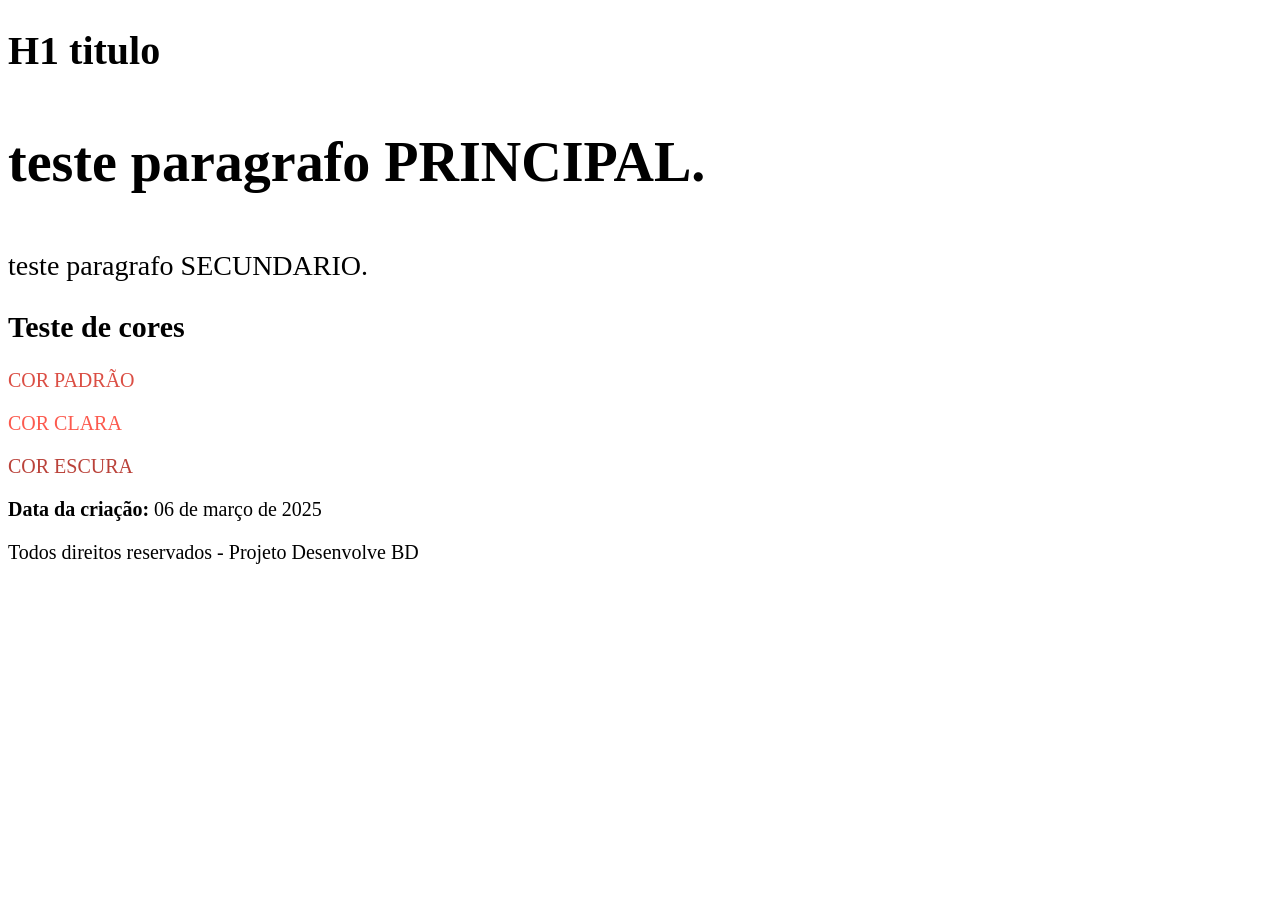
<file: Unidades de Medidas/unidades.html>
<!DOCTYPE html>
<html >
<head>
    <title>CSS Seletores</title>
    <link href="unidades.css" rel="stylesheet"/>
</head>
<body>
    <h1>H1 titulo
        <p class="principal">teste paragrafo PRINCIPAL.</p>
    
    </h1>
    <p class="secundario">teste paragrafo SECUNDARIO.</p>

    <h2>Teste de cores</h2>
    <p class="cor">COR PADRÃO</p>
    <p class="corclara">COR CLARA</p>
    <p class="corescura">COR ESCURA</p>
    
    <p><strong class="destaque">Data da criação: </strong> 06 de março de 2025</p>
   
    <p>Todos direitos reservados - Projeto Desenvolve BD</p>
</body>
</html>
</file>
<file: CSS Zen Garden/style.css>
/*
.cor-fundo {color: #D8DED1;}
.cor-destaque {color: #738B34}
.cor-principal {font-color: #323626}
.cor-clara {color: #8DB626;}
.cor-neutra {color: #546134}
*/

/*Exercicio 1:*/
html{
    background: #D8DED1;
    color: #323626;
    text-emphasis-color: #738B34 ;

    font-size: 16px;
    font-family: tahoma, arial, sans-serif;

    /*exercicio 3*/
    width: 80%;
    max-width: 1280px;
    margin: auto;
        
}
/*exercício 3:*/
#zen-intro {
    height: 550px;
}

#design-archives {
    display: none;
}

#zen-intro header {
    background-color: #323626;
    color:#D8DED1;
}

#zen-intro header h1, #zen-intro header h2 {
    display: inline-block;
}

#zen-intro header h1 {
    margin-left: 1em;
    margin-right: 1em;
}

aside ul {
    list-style-type: none;
}

aside ul li {
   margin: 1.2em;
   text-align: center;
}

.main footer {
    margin: 4%;
}

.main footer a {
    border: solid 2px;
    border-color:#323626;
    padding: 0.5em;
    display: inline-block;
}


/*Exercicio 2: */
p {text-indent: 1em;}

h1, h2, h3 {text-align: center;}

h1 {font-size: 1.8rem;}
h2 {font-size: 1.4rem;}
h3 {font-size: 1.2rem;}

.summary {text-align: center;}
.main p {line-height: 1.5;}

abbr {font-variant: small-caps;}

/*EXERCICIO 4*/

.page-wrapper {
    position: relative;
}

.explanation {
    width: 60%;
    margin-right: 35%;
    border-right: solid 1px #546134;
    padding-right: 2%;
}

.design-selection {
    position: absolute;
    top: 450px;
    left: 65%;
    padding-right: 2%;
}

/*Exercicio 5:*/

.main footer {
    display: flex;
    flex-flow: row wrap;
    flex-basis: 500px;
    justify-content: space-evenly;
}

.main footer a {
    flex-basis: 45px;
    text-align: center;
}

.benefits {
    display: flex;
    border-bottom: solid 1px #546134;
}

.benefits h3 {
    order: 2;
    align-self: center;
    flex-basis: 30%;
}

.benefits p {
   flex-basis: 70%;
}

.participation {
    display: flex;
    flex-wrap: wrap;
    border-bottom: solid 1px #546134;
    border-top: solid 1px #546134;
}

.participation h3, .participation p {
    flex-basis: 50%;
}

.participation h3 {
    align-self: center;
}


/*Exercicio 6:*/

a {
    color: #738B34;
    font-weight: 600;
}

a:hover{
    color: #728b34a2;
    font-weight: 900;
}

.explanation p:first-of-type::first-letter {
    font-size: 3em;
    font-family: 'Courier New', serif;
    float: left;
}

.design-selection li {
    border-top: solid 1px #728b34a2;
}
.design-selection li:last-of-type {
    border-bottom: solid 1px #728b34a2;
}

/*Exercicio 7:*/

@media screen and (max-width: 768px) {
    .design-selection {
        position: static;
        width: 100%;
    }
    .explanation {
        border-right: none;
        width: 100%;
    }
    #zen-intro {
        height: auto;
    }
    .participation {
        flex-direction: column;
    }
    p {text-indent: 0;}
}

@media print {
    html {
        font-family: 'times new roman', serif;
    }

    #zen-intro header {
        background-color: #ffffff;
        color:#0f100c;
    }

    .design-selection {
        position: static;
        width: 100%;
    }
    .explanation {
        border-right: none;
        width: 100%;
    }
    
    a {
        color: #3d3e3c;
        font-weight: 500;
    }
    
}
</file>
<file: CSS Seletores/seletores.css>
a {
    color: red;
    
}

a:hover {
    color: lime;
}

p {
    font-family: Arial;
}

h1 + p {
    font-weight: bold;
}


.destaque {
    font-family: Arial;

}

p.destaque {
    font-weight: bold;

}

strong.destaque {
    color: red;
}
</file>
<file: CV/style.css>
/*
.cor-fundo-principal {color: #F7F7F7;}
.cor-fundo-secundaria {color: #B4AAA1;}
.cor-destaque-titulos {color: #362A1A}
.cor-principal-texto {font-color: #372C1C}
.cor-secundaria-texto {font-color: #F7F7F8}
.cor-cabeçalho {color: #A29589;}
*/


html{
    background: #F7F7F7;
    color: #372C1C;
    text-emphasis-color: #362A1A ;

    font-size: 16px;
    font-family: 'Segoe UI', Arial, sans-serif;

    width: 100%;
    margin: 2%;

    list-style-type: none
        
}

.cabecalho
{  
    background-color: #A29589;
    color: #F7F7F8;
    font-size: 2em;

}

#cabecalho-img , #cabecalho-info {  
    display: inline-block;
}

#cabecalho-img {  
    margin-right: 10%;
}

#cabecalho-info {
    margin-left: 5%;
    text-align: center;
}

#nome {font-size: 2em;}


.cabecalho-nav li {
    margin: 1%;
    display: inline-flex;
    justify-content: space-around;
    flex-wrap: wrap;
}

.habilidades li , .cabecalho li {
    list-style-type: none
}

h2{text-decoration:underline;}

.bloco1 {
    position: relative;
}

.formacao {
    position: absolute;
    width: 28%;
    margin-right: 10%;
}

.certificacoes {
    position: absolute;
    top: 800px;
    left: 70%;
    border-left: solid 4px #362A1A;
    padding-left: 2%;
}

.periodo , #ano {
    font-weight: 300;
    font-style: italic;
}

 .formacao .curso {
    margin-top: 2em;
    border-top: solid 1px ;
}

.cargo {
    margin-top: 2em;
    border-top: solid 1px ;
}

.formacao {    position: relative;}
.experiencia {    position: absolute;}

.experiencia {    position: relative;}
.habilidades {    position: absolute;}

.habilidades {position: relative;}
.rodape {
    position: absolute;
    width: 100%;
}

.habilidades {position: relative;}
.hard-skils {    position: absolute;
    top: 4em;
    left: 15%;
    border-left: solid 1px #362A1A;
    padding-left: 1%;
}
.soft-skils {
    right: 10%;
    padding-left: 1%;
}

#habilidades {padding-bottom: 0.5%;}


.rodape {  
    background-color: #362A1A;
    color: #F7F7F8;
    margin-top: 1em;

}

.rodape p {  
    display: inline;
    padding: 3%;
    align-content: space-around;
}

.rodape img {
    max-width:70px;
    max-height:50px;
    width: auto;
    height: auto;
    vertical-align: middle;
}

#contatos {
    text-align: center;
}

a {
    color: #362A1A;
    font-weight: 500;
}

.rodape a {
    color: #A29589;
    font-weight: 500;
}

.rodape #email {
    color: #A29589;
    font-weight: 500;
}

a:hover{
    color: #F7F7F8;
    font-weight: 900;
}

.copyright {
    margin-top: 2%;
    text-align: center;
}

@media screen and (max-width: 768px) {
    .formacao {
        position: static;
        width: 100%;
    }
    .hard-skils {
        position: static;
        border-left: none;
        width: 100%;
    }

    .certificacoes {    position: static;
        height: auto;
        border-left: none;
        width: 100%;
    }

    .cabecalho-nav li {
        display: block;
        text-align: center;
     }

     #cabecalho-img , #cabecalho-info {  
        display: block;
    }
    
    #cabecalho-img {  
        margin-left: 15%;
    }

     #cabecalho-info {
        text-align: center;}

}
</file>
<file: Unidades de Medidas/unidades.css>
html { font-size: 20px; }

html h1 { font-size: 2rem; }
h1 > .principal { font-size: 1.4em; }

html .secundario { font-size: 1.4rem; }


.cor {
    color: rgb(219, 78, 68);
    
}

.corclara {
    color: rgb(252, 90, 78);
}


.corescura {
    color: rgb(186, 66, 58);
}
</file>
